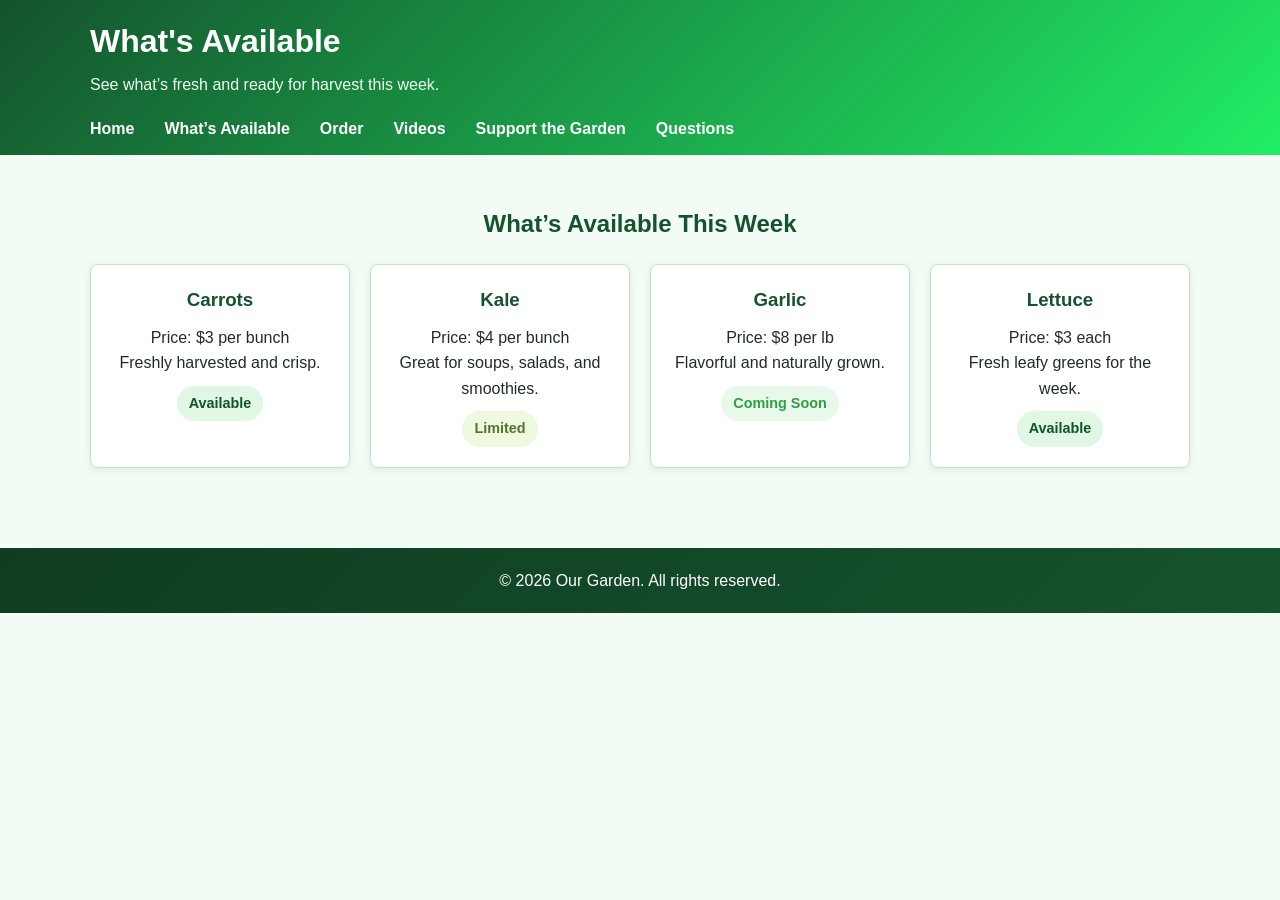
<file: available.html>
<!DOCTYPE html>
<html lang="en">
<head>
    <meta charset="UTF-8">
    <meta name="viewport" content="width=device-width, initial-scale=1.0">
    <title>Our Garden | What's Available</title>
    <link rel="stylesheet" href="style.css">
</head>
<body>
    <header>
        <div class="container">
            <h1>What's Available</h1>
            <p class="tagline">See what’s fresh and ready for harvest this week.</p>
            <nav>
                <ul>
                    <li><a href="index.html">Home</a></li>
                    <li><a href="available.html">What’s Available</a></li>
                    <li><a href="order.html">Order</a></li>
                    <li><a href="videos.html">Videos</a></li>
                    <li><a href="donate.html">Support the Garden</a></li>
                    <li><a href="questions.html">Questions</a></li>
                </ul>
            </nav>
        </div>
    </header>

    <main>
        <section class="featured">
            <div class="container">
                <h2>What’s Available This Week</h2>
                <div class="card-grid">
                    <div class="card">
                        <h3>Carrots</h3>
                        <p>Price: $3 per bunch</p>
                        <p>Freshly harvested and crisp.</p>
                        <span class="status available">Available</span>
                    </div>

                    <div class="card">
                        <h3>Kale</h3>
                        <p>Price: $4 per bunch</p>
                        <p>Great for soups, salads, and smoothies.</p>
                        <span class="status limited">Limited</span>
                    </div>

                    <div class="card">
                        <h3>Garlic</h3>
                        <p>Price: $8 per lb</p>
                        <p>Flavorful and naturally grown.</p>
                        <span class="status coming">Coming Soon</span>
                    </div>

                    <div class="card">
                        <h3>Lettuce</h3>
                        <p>Price: $3 each</p>
                        <p>Fresh leafy greens for the week.</p>
                        <span class="status available">Available</span>
                    </div>
                </div>
            </div>
        </section>
    </main>

    <footer>
        <div class="container">
            <p>&copy; 2026 Our Garden. All rights reserved.</p>
        </div>
    </footer>

    <script src="script.js"></script>
</body>
</html>
</file>
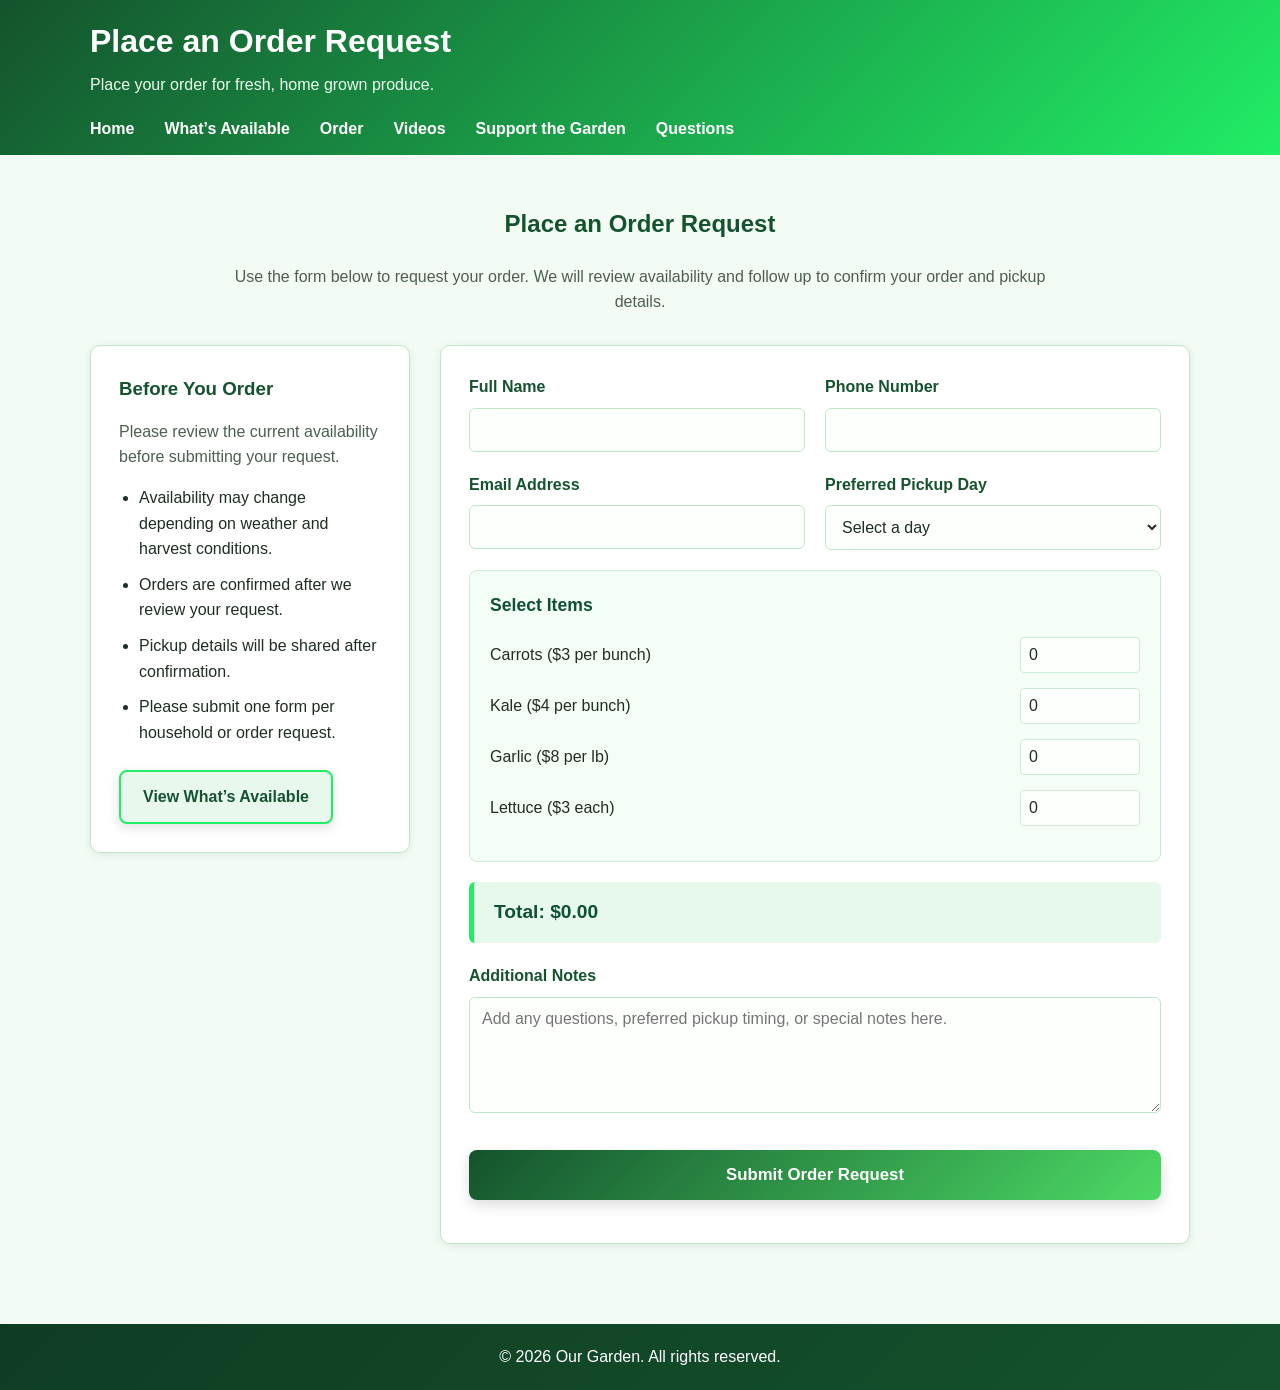
<file: order.html>
<!DOCTYPE html>
<html lang="en">
<head>
    <meta charset="UTF-8">
    <meta name="viewport" content="width=device-width, initial-scale=1.0">
    <title>Our Garden | Order</title>
    <link rel="stylesheet" href="style.css">
</head>
<body>
    <header>
        <div class="container">
            <h1>Place an Order Request</h1>
            <p class="tagline">Place your order for fresh, home grown produce.</p>
            <nav>
                <ul>
                    <li><a href="index.html">Home</a></li>
                    <li><a href="available.html">What’s Available</a></li>
                    <li><a href="order.html">Order</a></li>
                    <li><a href="videos.html">Videos</a></li>
                    <li><a href="donate.html">Support the Garden</a></li>
                    <li><a href="questions.html">Questions</a></li>
                </ul>
            </nav>
        </div>
    </header>

    <main>
        <section class="order-section">
            <div class="container">
                <h2>Place an Order Request</h2>
                <p class="order-intro">
                    Use the form below to request your order. We will review availability and follow up to confirm your order and pickup details.
                </p>

                <div class="order-layout">
                    <div class="order-info">
                        <h3>Before You Order</h3>
                        <p>Please review the current availability before submitting your request.</p>
                        <ul>
                            <li>Availability may change depending on weather and harvest conditions.</li>
                            <li>Orders are confirmed after we review your request.</li>
                            <li>Pickup details will be shared after confirmation.</li>
                            <li>Please submit one form per household or order request.</li>
                        </ul>

                        <a href="available.html" class="button secondary">View What’s Available</a>
                    </div>

                    <div class="order-form-wrap">
                        <form id="orderForm" action="https://formsubmit.co/sodabackyardgarden@outlook.com" method="POST">
                            <input type="hidden" name="_subject" value="New Garden Order Request">
                            <input type="hidden" name="_captcha" value="false">
                            <input type="hidden" name="_template" value="table">

                            <div class="form-row">
                                <div class="form-group">
                                    <label for="customerName">Full Name</label>
                                    <input type="text" id="customerName" name="customerName" required>
                                </div>

                                <div class="form-group">
                                    <label for="phone">Phone Number</label>
                                    <input type="tel" id="phone" name="phone" required>
                                </div>
                            </div>

                            <div class="form-row">
                                <div class="form-group">
                                    <label for="email">Email Address</label>
                                    <input type="email" id="email" name="email">
                                </div>

                                <div class="form-group">
                                    <label for="pickupDay">Preferred Pickup Day</label>
                                    <select id="pickupDay" name="pickupDay" required>
                                        <option value="">Select a day</option>
                                        <option value="Friday">Friday</option>
                                        <option value="Saturday">Saturday</option>
                                        <option value="Sunday">Sunday</option>
                                    </select>
                                </div>
                            </div>

                            <div class="form-group product-box">
                                <h3 class="product-box-title">Select Items</h3>

                                <div class="product-row">
                                    <label for="carrotsQty">Carrots ($3 per bunch)</label>
                                    <input type="number" id="carrotsQty" name="carrotsQty" min="0" value="0" data-price="3">
                                </div>

                                <div class="product-row">
                                    <label for="kaleQty">Kale ($4 per bunch)</label>
                                    <input type="number" id="kaleQty" name="kaleQty" min="0" value="0" data-price="4">
                                </div>

                                <div class="product-row">
                                    <label for="garlicQty">Garlic ($8 per lb)</label>
                                    <input type="number" id="garlicQty" name="garlicQty" min="0" value="0" data-price="8">
                                </div>

                                <div class="product-row">
                                    <label for="lettuceQty">Lettuce ($3 each)</label>
                                    <input type="number" id="lettuceQty" name="lettuceQty" min="0" value="0" data-price="3">
                                </div>
                            </div>

                            <div class="order-total" id="orderTotal">Total: $0.00</div>

                            <div class="form-group">
                                <label for="notes">Additional Notes</label>
                                <textarea id="notes" name="notes" rows="5" placeholder="Add any questions, preferred pickup timing, or special notes here."></textarea>
                            </div>

                            <button type="submit" class="button">Submit Order Request</button>
                            <p id="formMessage" class="form-message"></p>
                        </form>
                    </div>
                </div>
            </div>
        </section>
    </main>

    <footer>
        <div class="container">
            <p>&copy; 2026 Our Garden. All rights reserved.</p>
        </div>
    </footer>

    <script src="script.js"></script>
</body>
</html>
</file>
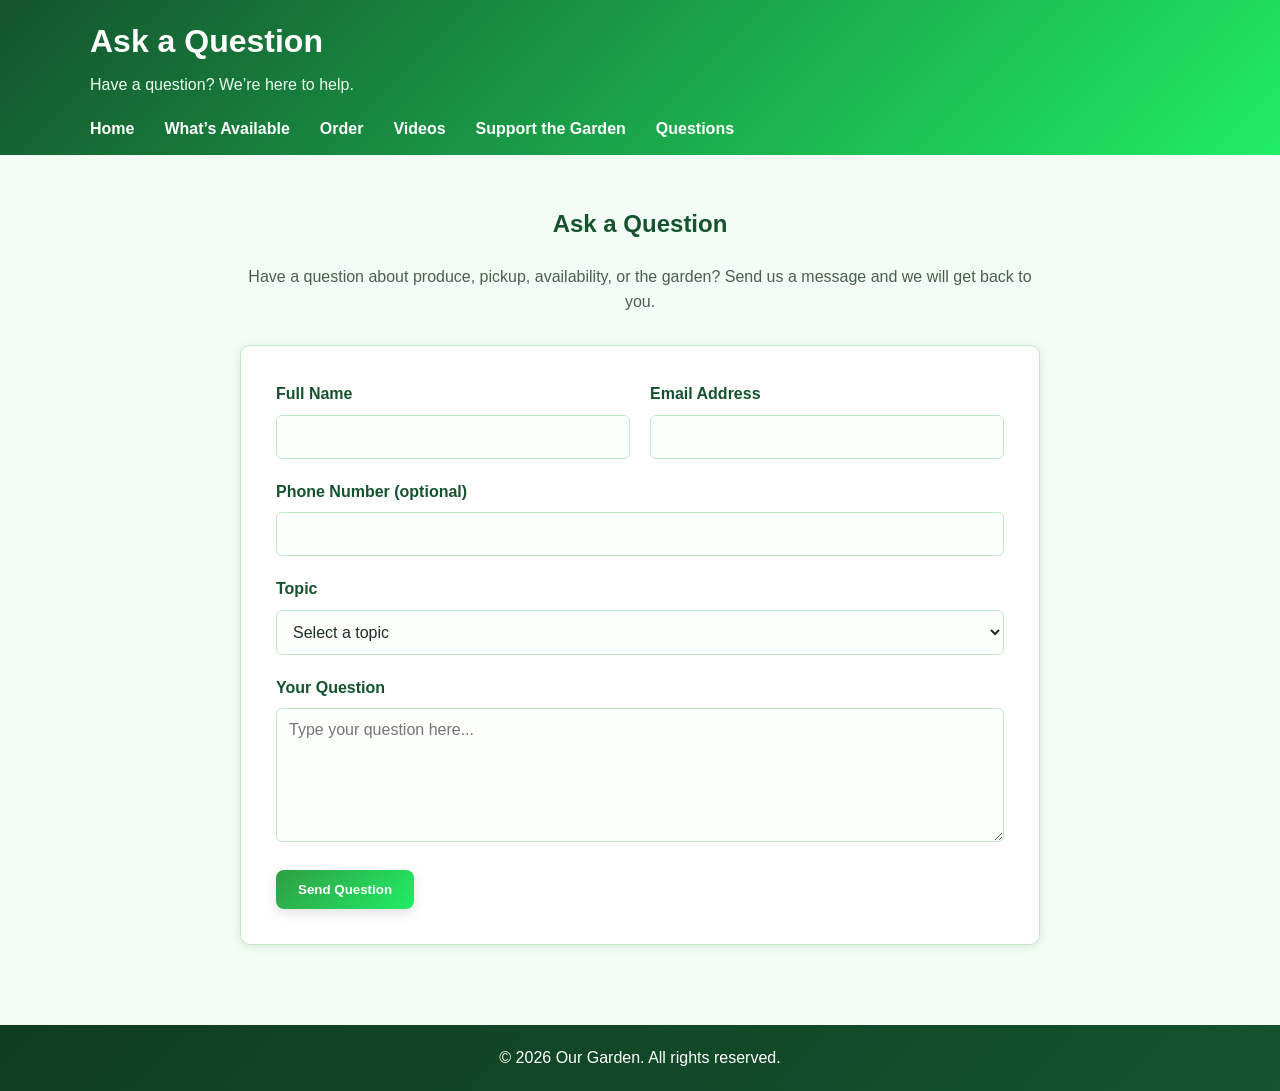
<file: questions.html>
<!DOCTYPE html>
<html lang="en">
<head>
    <meta charset="UTF-8">
    <meta name="viewport" content="width=device-width, initial-scale=1.0">
    <title>Our Garden | Questions</title>
    <link rel="stylesheet" href="style.css">
</head>
<body>
    <header>
        <div class="container">
            <h1>Ask a Question</h1>
            <p class="tagline">Have a question? We’re here to help.</p>
            <nav>
                <ul>
                    <li><a href="index.html">Home</a></li>
                    <li><a href="available.html">What’s Available</a></li>
                    <li><a href="order.html">Order</a></li>
                    <li><a href="videos.html">Videos</a></li>
                    <li><a href="donate.html">Support the Garden</a></li>
                    <li><a href="questions.html">Questions</a></li>
                </ul>
            </nav>
        </div>
    </header>

    <main>
        <section class="questions-section">
            <div class="container">
                <h2>Ask a Question</h2>
                <p class="questions-intro">
                    Have a question about produce, pickup, availability, or the garden? Send us a message and we will get back to you.
                </p>

                <div class="questions-card">
                    <form action="https://formsubmit.co/sodabackyardgarden@outlook.com" method="POST">
                        <input type="hidden" name="_subject" value="New Garden Question">
                        <input type="hidden" name="_captcha" value="false">
                        <input type="hidden" name="_template" value="table">

                        <div class="form-row">
                            <div class="form-group">
                                <label for="questionName">Full Name</label>
                                <input type="text" id="questionName" name="questionName" required>
                            </div>

                            <div class="form-group">
                                <label for="questionEmail">Email Address</label>
                                <input type="email" id="questionEmail" name="questionEmail" required>
                            </div>
                        </div>

                        <div class="form-group">
                            <label for="questionPhone">Phone Number (optional)</label>
                            <input type="tel" id="questionPhone" name="questionPhone">
                        </div>

                        <div class="form-group">
                            <label for="questionTopic">Topic</label>
                            <select id="questionTopic" name="questionTopic" required>
                                <option value="">Select a topic</option>
                                <option value="Availability">Availability</option>
                                <option value="Pickup">Pickup</option>
                                <option value="Produce">Produce</option>
                                <option value="Pricing">Pricing</option>
                                <option value="General Question">General Question</option>
                            </select>
                        </div>

                        <div class="form-group">
                            <label for="questionMessage">Your Question</label>
                            <textarea id="questionMessage" name="questionMessage" rows="6" placeholder="Type your question here..." required></textarea>
                        </div>

                        <button type="submit" class="button">Send Question</button>
                    </form>
                </div>
            </div>
        </section>
    </main>

    <footer>
        <div class="container">
            <p>&copy; 2026 Our Garden. All rights reserved.</p>
        </div>
    </footer>
</body>
</html>
</file>
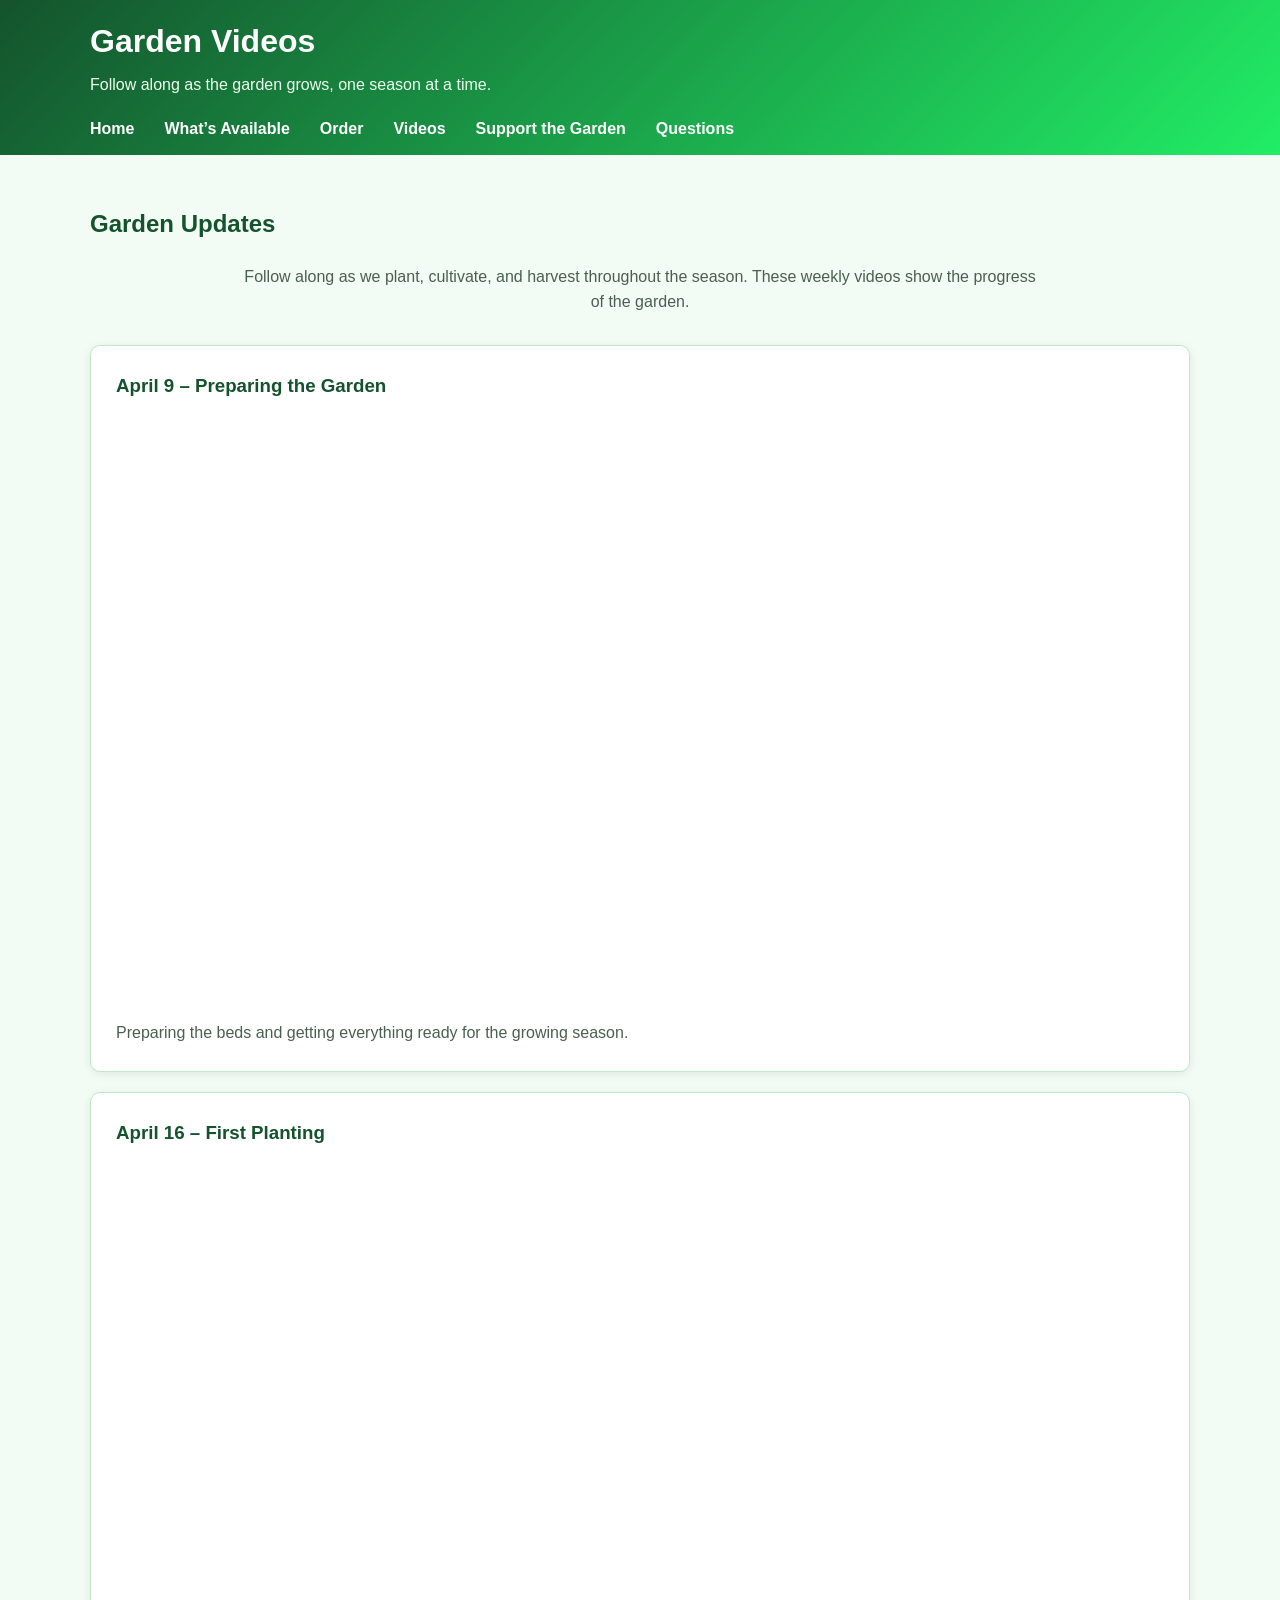
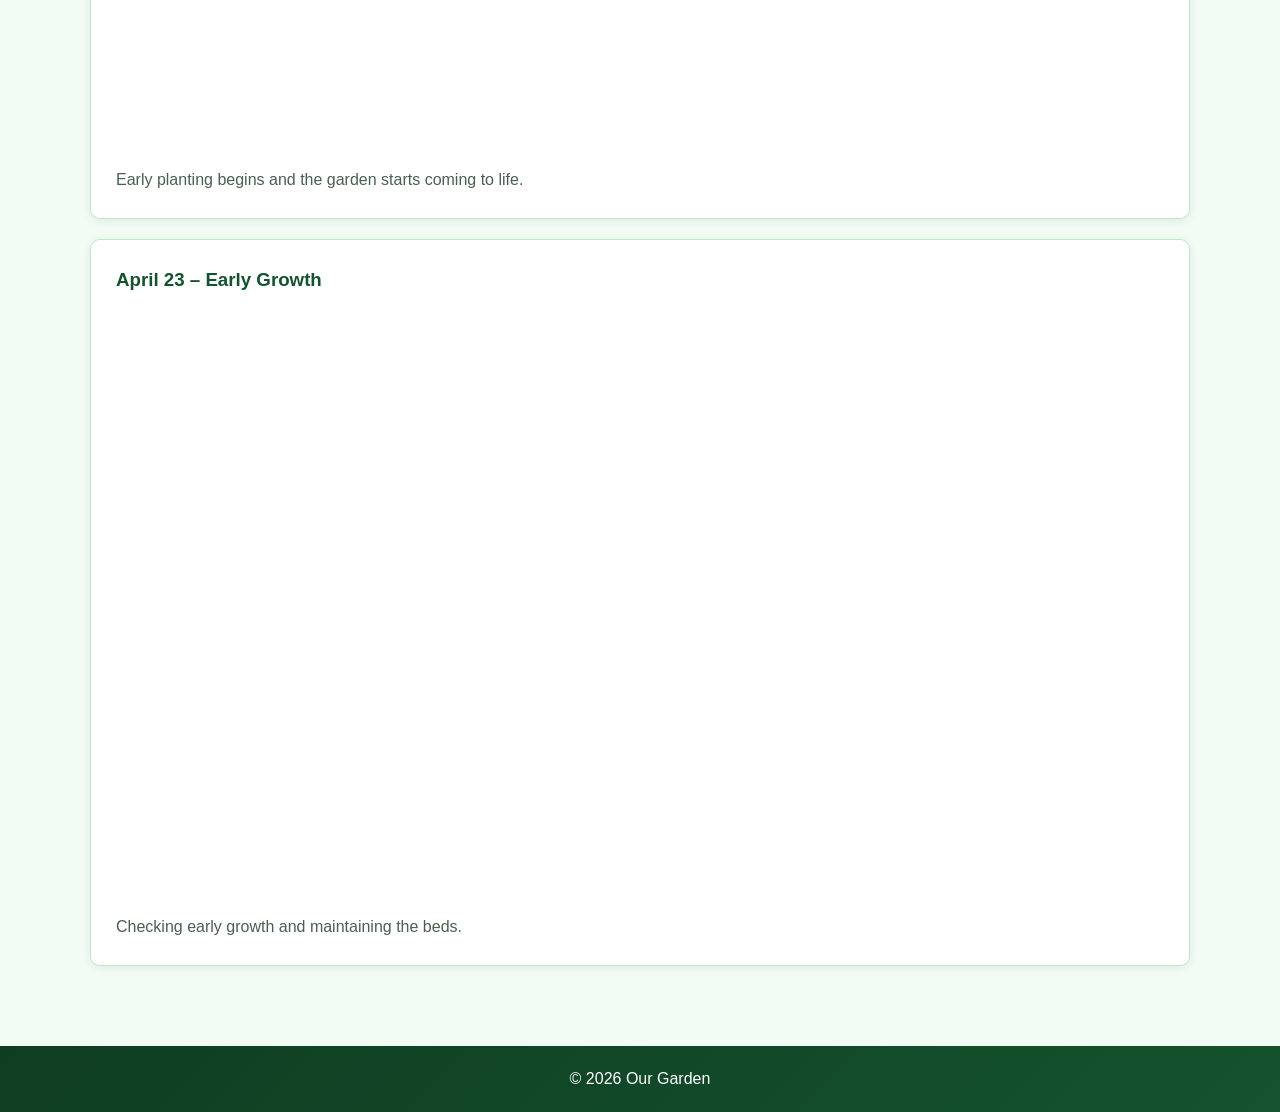
<file: videos.html>
<!DOCTYPE html>
<html lang="en">
<head>
<meta charset="UTF-8">
<meta name="viewport" content="width=device-width, initial-scale=1.0">
<title>Our Garden | Videos</title>
<link rel="stylesheet" href="style.css">
</head>

<body>

<header>
<div class="container">
<h1>Garden Videos</h1>
<p class="tagline">Follow along as the garden grows, one season at a time.</p>

<nav>
<ul>
<li><a href="index.html">Home</a></li>
<li><a href="available.html">What’s Available</a></li>
<li><a href="order.html">Order</a></li>
<li><a href="videos.html">Videos</a></li>
<li><a href="donate.html">Support the Garden</a></li>
<li><a href="questions.html">Questions</a></li>
</ul>
</nav>
</div>
</header>

<main>

<section class="videos-section">

<div class="container">

<h2>Garden Updates</h2>

<p class="videos-intro">
Follow along as we plant, cultivate, and harvest throughout the season.
These weekly videos show the progress of the garden.
</p>


<div class="video-grid">

<!-- VIDEO 1 -->

<div class="video-card">

<h3>April 9 – Preparing the Garden</h3>

<div class="video-wrapper">
    <iframe
        src="https://www.youtube.com/embed/fgNdRFNzfss"
        title="Garden Update"
        allow="accelerometer; autoplay; clipboard-write; encrypted-media; gyroscope; picture-in-picture; web-share"
        referrerpolicy="strict-origin-when-cross-origin"
        allowfullscreen>
    </iframe>
</div>

<p>Preparing the beds and getting everything ready for the growing season.</p>

</div>


<!-- VIDEO 2 -->

<div class="video-card">

<h3>April 16 – First Planting</h3>

<div class="video-wrapper">
<iframe 
src="https://www.youtube.com/embed/VIDEOID2"
title="Garden Update April 16"
frameborder="0"
allowfullscreen>
</iframe>
</div>

<p>Early planting begins and the garden starts coming to life.</p>

</div>


<!-- VIDEO 3 -->

<div class="video-card">

<h3>April 23 – Early Growth</h3>

<div class="video-wrapper">
<iframe 
src="https://www.youtube.com/embed/VIDEOID3"
title="Garden Update April 23"
frameborder="0"
allowfullscreen>
</iframe>
</div>

<p>Checking early growth and maintaining the beds.</p>

</div>

</div>

</div>

</section>

</main>


<footer>
<div class="container">
<p>© 2026 Our Garden</p>
</div>
</footer>

<script src="script.js"></script>

</body>
</html>
</file>
<file: style.css>
* {
    margin: 0;
    padding: 0;
    box-sizing: border-box;
}

/* =========================
   Colour Palette
========================= */
:root {
    --green-bright: #21ed65;
    --green-main: #2f9e44;
    --green-dark: #14532D;
    --green-deep: #0f3d22;
    --green-soft: #dff7e3;
    --green-light: #f3fcf4;
    --green-border: #bfe8c7;
    --green-muted: #e9f8ec;

    --white: #ffffff;
    --text-dark: #1f2e22;
    --text-soft: #4b5f50;
    --shadow: 0 2px 10px rgba(0, 0, 0, 0.08);
    --shadow-strong: 0 8px 24px rgba(0, 0, 0, 0.16);
}

/* =========================
   Base
========================= */
body {
    font-family: Arial, sans-serif;
    line-height: 1.6;
    background-color: var(--green-light);
    color: var(--text-dark);
}

.container {
    width: 90%;
    max-width: 1100px;
    margin: 0 auto;
}

/* =========================
   Header / Navigation
========================= */
header {
    background: linear-gradient(135deg, var(--green-dark), var(--green-bright));
    color: var(--white);
    padding: 16px 0 14px;
    position: relative;
    z-index: 2;
}

header h1 {
    margin-bottom: 5px;
}

.header-copy {
    max-width: 700px;
}

.tagline {
    margin-bottom: 0;
    font-size: 1rem;
    color: #ecffef;
    max-width: 650px;
}

nav {
    margin-top: 18px;
}

nav ul {
    list-style: none;
    display: flex;
    flex-wrap: wrap;
    gap: 30px;
}

nav a {
    color: var(--white);
    text-decoration: none;
    font-weight: bold;
}

nav a:hover {
    text-decoration: underline;
    color: #ecffef;
}

/* =========================
   Floating Home Image
========================= */
.home-page {
    position: relative;
}

.floating-home-image {
    position: absolute;
    top: -46px;
    right: 5%;
    z-index: 4;
    pointer-events: none;
}

.floating-home-image img {
    display: block;
    width: 150px;
    max-width: 100%;
    height: auto;
    border-radius: 12px;
    box-shadow: var(--shadow-strong);
    background-color: var(--white);
    object-fit: cover;
}

/* =========================
   Hero / Shared Home Sections
========================= */
.hero {
    background: linear-gradient(180deg, #e8faeb 0%, #f7fdf8 100%);
    padding: 72px 0 55px;
    position: relative;
    z-index: 1;
}

.hero-content {
    max-width: 700px;
}

.featured,
.about,
.updates,
.media-section,
.videos-section,
.donate-section,
.order-section,
.questions-section {
    padding: 50px 0;
}

/* =========================
   General Split Layout
========================= */
.split-section {
    display: flex;
    align-items: center;
    justify-content: space-between;
    gap: 50px;
}

.split-section.reverse {
    flex-direction: row-reverse;
}

.text-content {
    flex: 1 1 55%;
    max-width: 560px;
}

.image-content {
    flex: 1 1 45%;
    display: flex;
    justify-content: center;
    align-items: center;
}

.image-content img {
    width: 100%;
    max-width: 360px;
    height: auto;
    display: block;
    border-radius: 12px;
    box-shadow: var(--shadow);
    object-fit: cover;
}

/* =========================
   Typography
========================= */
.hero h2,
.featured h2,
.about h2,
.updates h2,
.media-section h2,
.videos-section h2,
.donate-card h2,
.order-section h2,
.questions-section h2,
.form-container h2 {
    margin-bottom: 20px;
    color: var(--green-dark);
}

.featured h2,
.media-section h2,
.order-section h2,
.questions-section h2,
.donate-card h2,
.form-container h2 {
    text-align: center;
}

.hero p,
.about p,
.updates p,
.media-intro,
.videos-intro,
.order-intro,
.questions-intro {
    color: var(--text-soft);
    margin-bottom: 20px;
}

.order-intro,
.questions-intro,
.media-intro,
.videos-intro {
    max-width: 800px;
    margin: 0 auto 30px;
    text-align: center;
}

/* =========================
   Buttons
========================= */
.button {
    display: inline-block;
    background: linear-gradient(135deg, var(--green-main), var(--green-bright));
    color: var(--white);
    text-decoration: none;
    padding: 12px 22px;
    border-radius: 8px;
    font-weight: bold;
    border: none;
    cursor: pointer;
    transition: all 0.25s ease;
    box-shadow: 0 4px 12px rgba(0, 0, 0, 0.12);
}

.button:hover {
    background: linear-gradient(135deg, var(--green-dark), #3ec355);
    transform: translateY(-2px);
    box-shadow: 0 6px 16px rgba(0, 0, 0, 0.15);
}

.button.secondary {
    background: #e9f8ec;
    color: var(--green-dark);
    border: 2px solid var(--green-bright);
}

.button.secondary:hover {
    background: #dff7e3;
}

/* =========================
   Cards / Product Grid
========================= */
.card-grid {
    display: grid;
    grid-template-columns: repeat(auto-fit, minmax(220px, 1fr));
    gap: 20px;
}

.card {
    background-color: var(--white);
    padding: 20px;
    border-radius: 8px;
    box-shadow: var(--shadow);
    text-align: center;
    border: 1px solid var(--green-border);
}

.card h3 {
    margin-bottom: 10px;
    color: var(--green-dark);
}

/* =========================
   Status Tags
========================= */
.status {
    display: inline-block;
    margin-top: 10px;
    padding: 6px 12px;
    border-radius: 20px;
    font-size: 0.9rem;
    font-weight: bold;
}

.available {
    background-color: var(--green-soft);
    color: var(--green-dark);
}

.limited {
    background-color: #eef9df;
    color: #56732d;
}

.coming {
    background-color: #e8f8eb;
    color: var(--green-main);
}

/* =========================
   Shared Card / Panel Styling
========================= */
.form-container,
.questions-card,
.order-info,
.order-form-wrap,
.video-card,
.donate-card,
.media-item {
    background-color: var(--white);
    border-radius: 10px;
    box-shadow: var(--shadow);
    border: 1px solid var(--green-border);
}

/* =========================
   Shared Forms
========================= */
.form-group {
    margin-bottom: 20px;
}

.form-group label {
    display: block;
    font-weight: bold;
    margin-bottom: 8px;
    color: var(--green-dark);
}

.form-group input,
.form-group select,
.form-group textarea {
    width: 100%;
    padding: 12px;
    border: 1px solid var(--green-border);
    border-radius: 6px;
    font-size: 1rem;
    font-family: Arial, sans-serif;
    background-color: #fcfffc;
    color: var(--text-dark);
}

.form-group input:focus,
.form-group select:focus,
.form-group textarea:focus {
    outline: none;
    border-color: var(--green-main);
    box-shadow: 0 0 0 3px rgba(76, 217, 100, 0.18);
}

.form-message {
    margin-top: 15px;
    color: #155724;
    font-weight: 500;
}

/* =========================
   Order Page
========================= */
.order-intro {
    max-width: 850px;
}

.order-layout {
    display: grid;
    grid-template-columns: 320px 1fr;
    gap: 30px;
    align-items: start;
}

.order-info,
.order-form-wrap {
    padding: 28px;
}

.order-info h3 {
    margin-bottom: 15px;
    color: var(--green-dark);
}

.order-info p {
    margin-bottom: 15px;
    color: var(--text-soft);
}

.order-info ul {
    padding-left: 20px;
    margin-bottom: 25px;
}

.order-info li {
    margin-bottom: 10px;
    color: var(--text-dark);
}

.form-row {
    display: grid;
    grid-template-columns: 1fr 1fr;
    gap: 20px;
}

.product-box {
    border: 1px solid #ccebd6;
    padding: 20px;
    border-radius: 8px;
    background-color: #f3fff6;
}

.product-box-title {
    margin-bottom: 18px;
    font-size: 1.1rem;
    font-weight: bold;
    color: #0f5132;
}

.product-row {
    display: grid;
    grid-template-columns: 1fr 120px;
    gap: 15px;
    align-items: center;
    margin-bottom: 15px;
}

.product-row label {
    margin-bottom: 0;
    font-weight: normal;
    color: var(--text-dark);
}

.product-row input[type="number"] {
    width: 100%;
    padding: 8px;
    border: 1px solid #ccebd6;
    border-radius: 4px;
    font-size: 1rem;
}

.product-row input[type="number"]:focus {
    outline: none;
    border-color: #21ed65;
    box-shadow: 0 0 5px rgba(33, 237, 101, 0.4);
}

.order-total {
    margin: 20px 0;
    padding: 15px 20px;
    background-color: #e6f9ec;
    border-left: 5px solid #21ed65;
    border-radius: 6px;
    text-align: left;
    font-size: 1.2rem;
    font-weight: bold;
    color: #0f5132;
}

.order-total.updated {
    background-color: #d1f7dc;
    transform: scale(1.02);
    transition: all 0.2s ease;
}

.order-form-wrap .button,
#orderForm button[type="submit"] {
    width: 100%;
    margin-top: 10px;
    padding: 15px 20px;
    font-size: 1.05rem;
    background: linear-gradient(135deg, #14532D, #4CD964);
    color: var(--white);
    border: none;
    border-radius: 8px;
    font-weight: bold;
    cursor: pointer;
    box-shadow: 0 5px 14px rgba(0, 0, 0, 0.14);
    transition: all 0.25s ease;
}

.order-form-wrap .button:hover,
#orderForm button[type="submit"]:hover {
    background: linear-gradient(135deg, #0f3d22, #39c653);
    transform: translateY(-2px);
    box-shadow: 0 8px 18px rgba(0, 0, 0, 0.18);
}

/* =========================
   Questions Page
========================= */
.questions-card {
    max-width: 800px;
    margin: 0 auto;
    padding: 35px;
}

/* =========================
   Videos / Media
========================= */
.video-grid,
.media-grid {
    display: grid;
    gap: 20px;
}

.media-grid {
    grid-template-columns: repeat(auto-fit, minmax(250px, 1fr));
}

.video-grid {
    grid-template-columns: 1fr;
}

.video-card {
    padding: 25px;
}

.video-card h3 {
    margin-bottom: 15px;
    color: var(--green-dark);
}

.video-card p {
    margin-top: 15px;
    color: var(--text-soft);
}

.video-wrapper {
    position: relative;
    width: 100%;
    padding-bottom: 56.25%;
    height: 0;
    overflow: hidden;
    border-radius: 8px;
}

.video-wrapper iframe {
    position: absolute;
    inset: 0;
    width: 100%;
    height: 100%;
    border: none;
}

.media-item {
    overflow: hidden;
}

.media-item img {
    width: 100%;
    height: 100%;
    min-height: 220px;
    object-fit: cover;
    display: block;
}

/* =========================
   Donate
========================= */
.donate-section .container {
    max-width: 800px;
    margin: 0 auto;
    text-align: center;
}

.donate-card {
    max-width: 750px;
    margin: 0 auto;
    padding: 35px;
    text-align: center;
}

.donate-card p {
    margin-bottom: 18px;
    color: var(--text-soft);
}

.donate-buttons {
    margin-top: 25px;
    display: flex;
    justify-content: center;
    flex-wrap: wrap;
    gap: 15px;
}

.donate-note {
    margin-top: 20px;
    font-style: italic;
    color: var(--text-soft);
}

/* =========================
   Footer
========================= */
footer {
    background: linear-gradient(135deg, var(--green-deep), var(--green-dark));
    color: var(--white);
    text-align: center;
    padding: 20px 0;
    margin-top: 30px;
}

/* =========================
   Responsive
========================= */
@media (max-width: 900px) {
    .floating-home-image {
        top: -40px;
    }

    .floating-home-image img {
        width: 135px;
    }

    .split-section,
    .split-section.reverse {
        gap: 30px;
    }

    .image-content img {
        max-width: 300px;
    }

    .order-layout {
        grid-template-columns: 1fr;
    }

    .hero {
        padding-top: 66px;
    }
}

@media (max-width: 768px) {
    nav ul {
        flex-direction: column;
        gap: 10px;
    }

    .floating-home-image {
        top: -28px;
        right: 6%;
    }

    .floating-home-image img {
        width: 125px;
    }

    .split-section,
    .split-section.reverse {
        flex-direction: column;
        text-align: center;
    }

    .text-content,
    .image-content {
        max-width: 100%;
        flex: 1 1 100%;
    }

    .image-content img {
        max-width: 320px;
    }

    .hero {
        padding: 58px 0 45px;
    }

    .form-row,
    .product-row {
        grid-template-columns: 1fr;
    }
}

@media (max-width: 480px) {
    .container {
        width: 92%;
    }

    .floating-home-image {
        top: -18px;
        right: 6%;
    }

    .floating-home-image img,
    .image-content img {
        width: 105px;
        max-width: 100%;
    }

    .hero {
        padding-top: 45px;
    }

    .questions-card,
    .order-info,
    .order-form-wrap,
    .donate-card {
        padding: 22px;
    }
}
</file>
